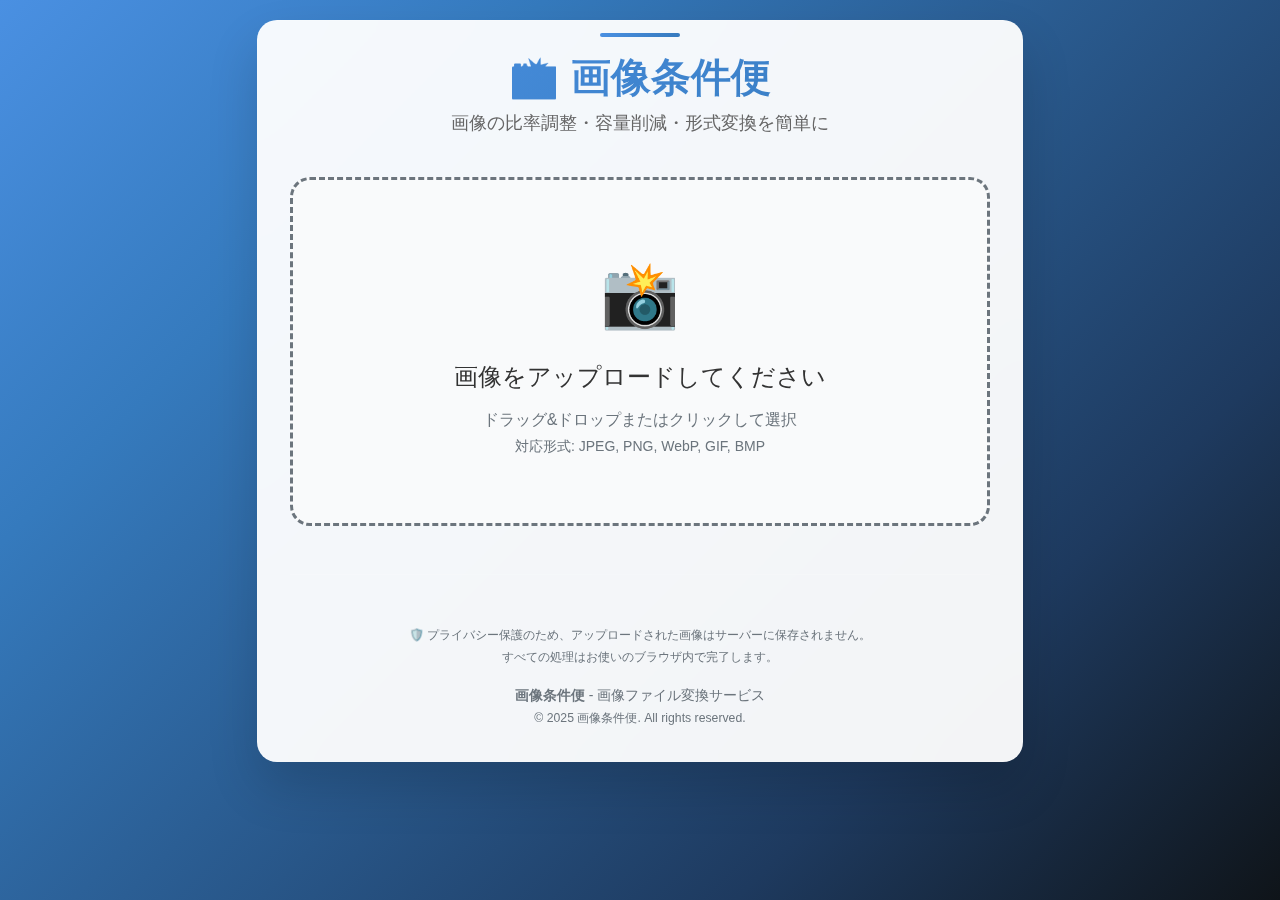
<file: index.html>
<!DOCTYPE html>
<html lang="ja">
<head>
    <meta charset="UTF-8">
    <meta name="viewport" content="width=device-width, initial-scale=1.0">
    <title>画像条件便 - ファイル変換サービス</title>
    <meta name="description" content="画像条件便は、画像の比率調整・容量削減・形式変換を簡単に行えるファイル変換サービスです。">
    <link href="https://cdnjs.cloudflare.com/ajax/libs/bootstrap/5.3.2/css/bootstrap.min.css" rel="stylesheet">
    <link rel="stylesheet" href="style.css">
    <link rel="icon" type="image/svg+xml" href="data:image/svg+xml,<svg xmlns='http://www.w3.org/2000/svg' viewBox='0 0 100 100'><text y='.9em' font-size='90'>📸</text></svg>">
</head>
<body>
    <div class="container">
        <div class="row justify-content-center">
            <div class="col-lg-10 col-xl-8">
                <div class="main-card">
                    <!-- ヘッダー -->
                    <div class="header">
                        <h1>📸 画像条件便</h1>
                        <p class="subtitle">画像の比率調整・容量削減・形式変換を簡単に</p>
                    </div>

                    <!-- ナビゲーション -->
                    <!-- <nav class="d-flex justify-content-center mb-4">
                        <ul class="nav nav-pills">
                            <li class="nav-item">
                                <a class="nav-link active" href="index.html">📸 変換ツール</a>
                            </li>
                            <li class="nav-item">
                                <a class="nav-link" href="generator.html">🔗 URL生成</a>
                            </li>
                            <li class="nav-item">
                                <a class="nav-link" href="expired.html">ℹ️ 期限切れページ</a>
                            </li>
                        </ul>
                    </nav> -->

                    <!-- 条件バナー -->
                    <div id="conditionBanner" class="condition-banner mb-4 d-none">
                        <div id="conditionText" class="fw-semibold"></div>
                    </div>

                    <!-- アップロードエリア -->
                    <div class="upload-area mb-4" id="uploadArea">
                        <div class="upload-icon">📸</div>
                        <div>
                            <h3 class="h4 mb-3">画像をアップロードしてください</h3>
                            <p class="text-muted mb-0">ドラッグ&ドロップまたはクリックして選択</p>
                            <small class="text-muted">対応形式: JPEG, PNG, WebP, GIF, BMP</small>
                        </div>
                        <input type="file" id="fileInput" class="d-none" accept="image/*" aria-label="画像ファイルを選択">
                    </div>

                    <!-- プレビューエリア -->
                    <div id="previewArea" class="d-none">
                        <!-- エラー表示エリア -->
                        <div id="sizeErrorAlert" class="alert alert-warning d-none mb-4" role="alert">
                            <h6 class="alert-heading">⚠️ 画像比率が設定と異なります</h6>
                            <p class="mb-3">現在の画像比率と設定された比率が一致しません。下記から選択してください：</p>
                            <div class="d-grid gap-2 d-md-flex">
                                <button id="autoCropBtn" class="btn btn-primary">✂️ 自動で切り取り</button>
                                <button id="manualCropBtn" class="btn btn-outline-primary">🎯 手動で切り取り</button>
                                <button id="ignoreSizeBtn" class="btn btn-outline-secondary">→ そのまま処理</button>
                            </div>
                        </div>

                        <!-- 手動切り取りエリア -->
                        <div id="cropArea" class="d-none mb-4">
                            <div class="alert alert-info">
                                <h6 class="mb-2"><strong>🎯 手動切り取りモード</strong></h6>
                                <p class="mb-0">青い枠をドラッグして切り取り範囲を調整し、「切り取り実行」ボタンを押してください。</p>
                            </div>
                            <div class="text-center mb-3">
                                <div id="cropContainer" class="crop-container">
                                    <img id="cropImage" class="crop-image" alt="切り取り用画像">
                                    <div id="cropOverlay" class="crop-overlay">
                                        <div class="crop-handle nw"></div>
                                        <div class="crop-handle ne"></div>
                                        <div class="crop-handle sw"></div>
                                        <div class="crop-handle se"></div>
                                    </div>
                                </div>
                            </div>
                            <div class="d-grid gap-2 d-md-flex justify-content-md-center">
                                <button id="executeCropBtn" class="btn btn-success">✂️ 切り取り実行</button>
                                <button id="cancelCropBtn" class="btn btn-outline-secondary">❌ キャンセル</button>
                            </div>
                        </div>

                        <!-- プレビュー画像 -->
                        <div class="text-center mb-4">
                            <img id="previewImage" class="preview-image" alt="プレビュー画像">
                        </div>
                        
                        <!-- 処理結果情報 -->
                        <div id="infoPanel" class="alert alert-info mb-4"></div>

                        <!-- アクションボタン -->
                        <div class="d-grid gap-2 d-md-flex justify-content-md-center mb-4">
                            <button id="downloadBtn" class="btn btn-primary btn-lg" aria-label="変換した画像をダウンロード">
                                💾 ダウンロード
                            </button>
                            <button id="resetBtn" class="btn btn-success btn-lg" aria-label="リセットして新しい画像を選択">
                                🔄 リセット
                            </button>
                        </div>
                    </div>

                    <!-- 共有セクション -->
                    <!-- <div class="card">
                        <div class="card-body">
                            <div class="text-center">
                                <h5 class="card-title">🔗 現在の設定を共有</h5>
                                <p class="card-text text-muted">このリンクを共有すると、同じ変換設定でツールを使用できます</p>
                                <div class="mb-3">
                                    <textarea id="shareUrl" class="form-control share-url" rows="3" readonly placeholder="共有URLがここに生成されます"></textarea>
                                </div>
                                <button id="copyBtn" class="btn btn-outline-primary" aria-label="共有リンクをコピー">
                                    📋 リンクをコピー
                                </button>
                            </div>
                        </div>
                    </div> -->

                    <!-- 機能説明 -->
                    <!-- <div class="info-grid">
                        <div class="info-item">
                            <h3>📐 比率調整</h3>
                            <p>16:9, 4:3, 1:1, 3:2の比率に自動調整。縦横の向きも選択可能です。</p>
                        </div>
                        <div class="info-item">
                            <h3>🗜️ 容量削減</h3>
                            <p>指定したファイルサイズ以下に自動圧縮。画質を保ちながら容量を削減します。</p>
                        </div>
                        <div class="info-item">
                            <h3>🔄 形式変換</h3>
                            <p>JPEG、PNG、WebPなどの形式に変換。用途に応じて最適な形式を選択できます。</p>
                        </div>
                        <div class="info-item">
                            <h3>✂️ 手動切り取り</h3>
                            <p>自動切り取りだけでなく、手動で範囲を指定した精密な切り取りも可能です。</p>
                        </div>
                    </div> -->

                    <!-- フッター -->
                    <div class="footer">
                        <p class="mt-3">
                            <small class="text-muted">
                                🛡️ プライバシー保護のため、アップロードされた画像はサーバーに保存されません。<br>
                                すべての処理はお使いのブラウザ内で完了します。
                            </small>
                        </p>
                        <p class="text-muted mb-0">
                            <strong>画像条件便</strong> - 画像ファイル変換サービス<br>
                            <small>© 2025 画像条件便. All rights reserved.</small>
                        </p>
                    </div>
                </div>
            </div>
        </div>
    </div>

    <!-- Toast Container -->
    <div class="toast-container">
        <div id="toast" class="toast align-items-center border-0" role="alert">
            <div class="d-flex">
                <div class="toast-body" id="toastMessage"></div>
                <button type="button" class="btn-close btn-close-white me-2 m-auto" data-bs-dismiss="toast" aria-label="閉じる"></button>
            </div>
        </div>
    </div>

    <script src="https://cdnjs.cloudflare.com/ajax/libs/bootstrap/5.3.2/js/bootstrap.bundle.min.js"></script>
    <script src="main.js"></script>
</body>
</html>
</file>
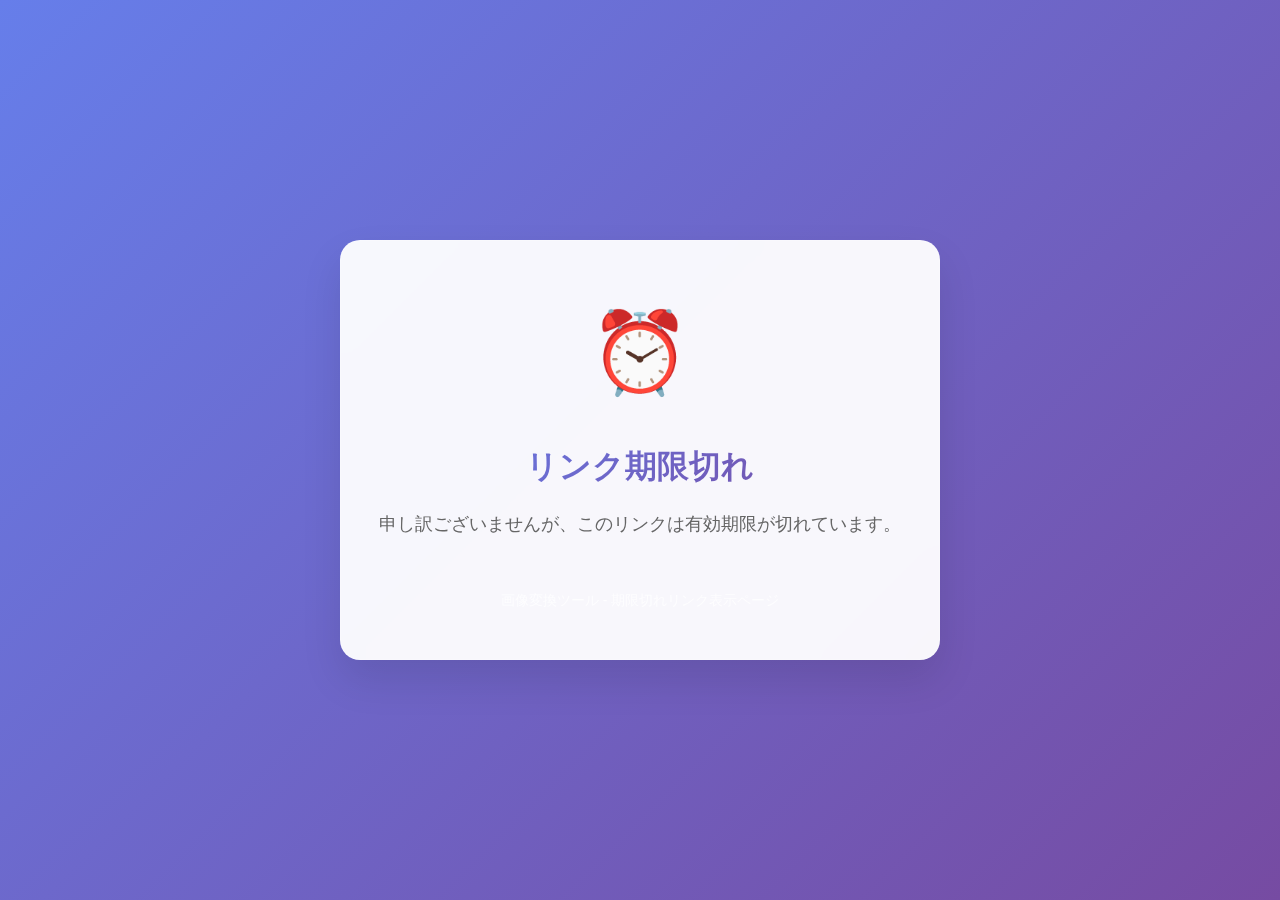
<file: expired.html>
<!DOCTYPE html>
<html lang="ja">
<head>
    <meta charset="UTF-8">
    <meta name="viewport" content="width=device-width, initial-scale=1.0">
    <title>リンク期限切れ - 画像条件便</title>
    <style>
        * {
            margin: 0;
            padding: 0;
            box-sizing: border-box;
        }

        body {
            font-family: -apple-system, BlinkMacSystemFont, 'Segoe UI', Roboto, sans-serif;
            background: linear-gradient(135deg, #667eea 0%, #764ba2 100%);
            color: #333;
            line-height: 1.6;
            min-height: 100vh;
            display: flex;
            align-items: center;
            justify-content: center;
            padding: 20px;
        }

        @media (prefers-color-scheme: dark) {
            body {
                background: linear-gradient(135deg, #2d3748 0%, #4a5568 100%);
                color: #fff;
            }
        }

        .container {
            max-width: 600px;
            width: 100%;
            text-align: center;
        }

        .expired-card {
            background: rgba(255, 255, 255, 0.95);
            backdrop-filter: blur(10px);
            border-radius: 20px;
            padding: 48px 32px;
            box-shadow: 0 20px 40px rgba(0, 0, 0, 0.1);
            border: 1px solid rgba(255, 255, 255, 0.2);
        }

        @media (prefers-color-scheme: dark) {
            .expired-card {
                background: rgba(26, 32, 44, 0.95);
                border-color: rgba(255, 255, 255, 0.1);
            }
        }

        .expired-icon {
            font-size: 80px;
            margin-bottom: 24px;
            animation: pulse 2s infinite;
        }

        @keyframes pulse {
            0% { transform: scale(1); opacity: 1; }
            50% { transform: scale(1.05); opacity: 0.8; }
            100% { transform: scale(1); opacity: 1; }
        }

        .expired-title {
            font-size: 32px;
            font-weight: 700;
            margin-bottom: 16px;
            background: linear-gradient(135deg, #667eea 0%, #764ba2 100%);
            -webkit-background-clip: text;
            -webkit-text-fill-color: transparent;
            background-clip: text;
        }

        .expired-message {
            font-size: 18px;
            color: #666;
            margin-bottom: 32px;
            line-height: 1.8;
        }

        @media (prefers-color-scheme: dark) {
            .expired-message {
                color: #a0aec0;
            }
        }

        .description-section {
            background: #f8f9fa;
            border-radius: 12px;
            padding: 20px;
            margin-bottom: 32px;
            border-left: 4px solid #667eea;
        }

        @media (prefers-color-scheme: dark) {
            .description-section {
                background: #2d3748;
                border-color: #7c3aed;
            }
        }

        .description-label {
            font-weight: 600;
            color: #4a5568;
            margin-bottom: 8px;
            font-size: 14px;
            text-transform: uppercase;
            letter-spacing: 0.5px;
        }

        @media (prefers-color-scheme: dark) {
            .description-label {
                color: #a0aec0;
            }
        }

        .description-text {
            font-size: 16px;
            color: #2d3748;
            font-weight: 500;
        }

        @media (prefers-color-scheme: dark) {
            .description-text {
                color: #e2e8f0;
            }
        }

        .action-buttons {
            display: flex;
            gap: 16px;
            justify-content: center;
            flex-wrap: wrap;
        }

        .btn {
            background: linear-gradient(135deg, #667eea 0%, #764ba2 100%);
            color: white;
            border: none;
            padding: 14px 28px;
            border-radius: 25px;
            font-size: 16px;
            font-weight: 600;
            cursor: pointer;
            text-decoration: none;
            display: inline-flex;
            align-items: center;
            gap: 8px;
            min-height: 44px;
            transition: all 0.3s ease;
            box-shadow: 0 4px 15px rgba(102, 126, 234, 0.4);
        }

        .btn:hover {
            transform: translateY(-2px);
            box-shadow: 0 6px 20px rgba(102, 126, 234, 0.6);
        }

        .btn-secondary {
            background: linear-gradient(135deg, #48bb78 0%, #38a169 100%);
            box-shadow: 0 4px 15px rgba(72, 187, 120, 0.4);
        }

        .btn-secondary:hover {
            box-shadow: 0 6px 20px rgba(72, 187, 120, 0.6);
        }

        .info-grid {
            display: grid;
            grid-template-columns: repeat(auto-fit, minmax(200px, 1fr));
            gap: 20px;
            margin-top: 32px;
            text-align: left;
        }

        .info-item {
            background: rgba(255, 255, 255, 0.5);
            padding: 20px;
            border-radius: 12px;
            border: 1px solid rgba(255, 255, 255, 0.3);
        }

        @media (prefers-color-scheme: dark) {
            .info-item {
                background: rgba(45, 55, 72, 0.5);
                border-color: rgba(255, 255, 255, 0.1);
            }
        }

        .info-item h3 {
            font-size: 16px;
            font-weight: 600;
            margin-bottom: 8px;
            display: flex;
            align-items: center;
            gap: 8px;
        }

        .info-item p {
            font-size: 14px;
            color: #666;
            line-height: 1.5;
        }

        @media (prefers-color-scheme: dark) {
            .info-item p {
                color: #a0aec0;
            }
        }

        .footer {
            margin-top: 48px;
            font-size: 14px;
            color: rgba(255, 255, 255, 0.8);
        }

        @media (max-width: 640px) {
            .expired-card {
                padding: 32px 20px;
            }
            
            .expired-title {
                font-size: 24px;
            }
            
            .expired-icon {
                font-size: 60px;
            }
            
            .action-buttons {
                flex-direction: column;
            }
            
            .btn {
                width: 100%;
                justify-content: center;
            }
            
            .info-grid {
                grid-template-columns: 1fr;
                text-align: center;
            }
        }

        @media (max-width: 480px) {
            body {
                padding: 16px;
            }
            
            .expired-card {
                padding: 24px 16px;
            }
        }
    </style>
</head>
<body>
    <div class="container">
        <div class="expired-card">
            <div class="expired-icon">⏰</div>
            
            <h1 class="expired-title">リンク期限切れ</h1>
            
            <p class="expired-message">
                申し訳ございませんが、このリンクは有効期限が切れています。
            </p>

            <!-- 説明表示エリア -->
            <div id="descriptionSection" class="description-section" style="display: none;">
                <div class="description-label">元の説明</div>
                <div id="descriptionText" class="description-text"></div>
            </div>



            <div class="footer">
                <p>画像変換ツール - 期限切れリンク表示ページ</p>
            </div>
        </div>
    </div>

    <script>
        /**
         * URLパラメータから説明を取得して表示
         */
        function displayDescription() {
            const urlParams = new URLSearchParams(window.location.search);
            const desc = urlParams.get('desc');
            
            if (desc && desc.trim()) {
                try {
                    // URLデコードして安全に表示
                    const decodedDesc = decodeURIComponent(desc);
                    const descSection = document.getElementById('descriptionSection');
                    const descText = document.getElementById('descriptionText');
                    
                    // XSS対策でtextContentを使用
                    descText.textContent = decodedDesc;
                    descSection.style.display = 'block';
                } catch (error) {
                    console.error('Description decode error:', error);
                    // デコードエラーの場合は表示しない
                }
            }
        }

        /**
         * ページロード時の処理
         */
        function initializePage() {
            displayDescription();
            
            // アニメーション効果
            const card = document.querySelector('.expired-card');
            card.style.opacity = '0';
            card.style.transform = 'translateY(20px)';
            
            setTimeout(() => {
                card.style.transition = 'all 0.6s ease';
                card.style.opacity = '1';
                card.style.transform = 'translateY(0)';
            }, 100);
        }

        // ページロード時に初期化
        document.addEventListener('DOMContentLoaded', initializePage);
    </script>
</body>
</html>
</file>
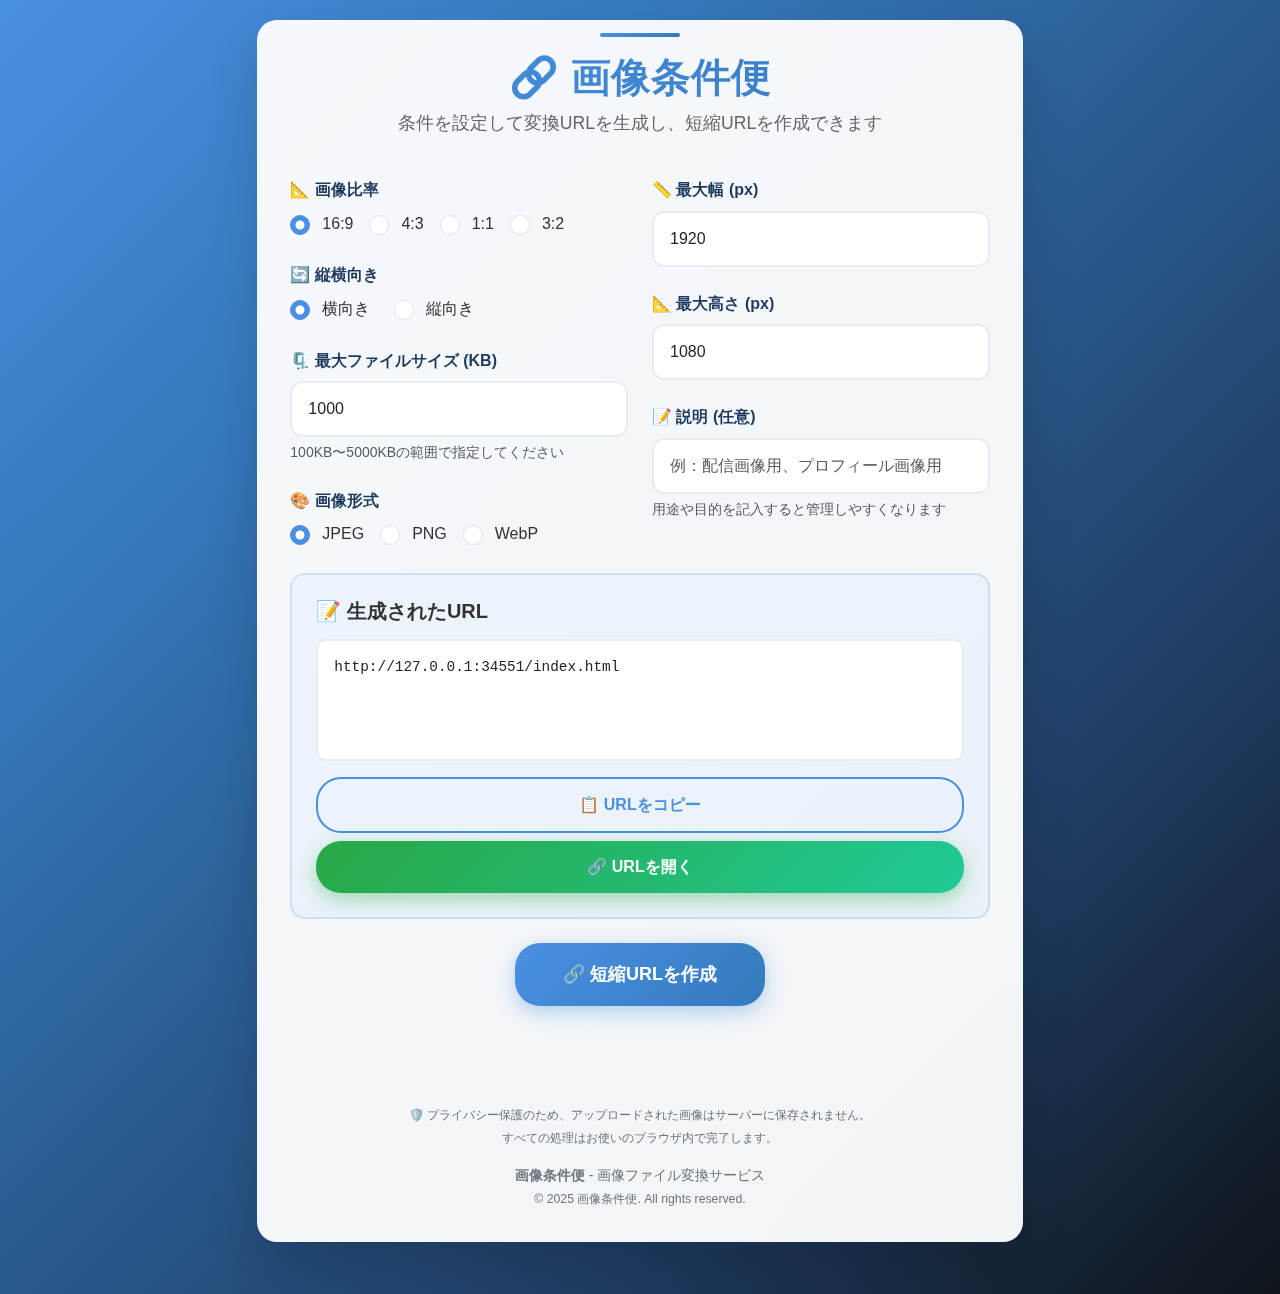
<file: generator.html>
<!DOCTYPE html>
<html lang="ja">
<head>
    <meta charset="UTF-8">
    <meta name="viewport" content="width=device-width, initial-scale=1.0">
    <title>URL生成 - 画像条件便</title>
    <meta name="description" content="画像変換の条件を設定してURLを生成し、短縮URLを作成できます。">
    <link href="https://cdnjs.cloudflare.com/ajax/libs/bootstrap/5.3.2/css/bootstrap.min.css" rel="stylesheet">
    <link rel="stylesheet" href="style.css">
    <link rel="icon" type="image/svg+xml" href="data:image/svg+xml,<svg xmlns='http://www.w3.org/2000/svg' viewBox='0 0 100 100'><text y='.9em' font-size='90'>🔗</text></svg>">
</head>
<body>
    <div class="container">
        <div class="row justify-content-center">
            <div class="col-lg-10 col-xl-8">
                <div class="main-card">
                    <!-- ヘッダー -->
                    <div class="header">
                        <h1>🔗 画像条件便</h1>
                        <p class="subtitle">条件を設定して変換URLを生成し、短縮URLを作成できます</p>
                    </div>

                    <!-- ナビゲーション -->
                    <!-- <nav class="d-flex justify-content-center mb-4">
                        <ul class="nav nav-pills">
                            <li class="nav-item">
                                <a class="nav-link" href="index.html">📸 変換ツール</a>
                            </li>
                            <li class="nav-item">
                                <a class="nav-link active" href="generator.html">🔗 URL生成</a>
                            </li>
                            <li class="nav-item">
                                <a class="nav-link" href="expired.html">ℹ️ 期限切れページ</a>
                            </li>
                        </ul>
                    </nav> -->

                    <!-- 設定フォーム -->
                    <form id="paramForm">
                        <div class="row">
                            <!-- 左カラム -->
                            <div class="col-lg-6">
                                <!-- 画像比率 -->
                                <div class="mb-4">
                                    <label class="form-label fw-semibold">📐 画像比率</label>
                                    <div class="d-flex flex-wrap gap-3">
                                        <div class="form-check">
                                            <input class="form-check-input" type="radio" id="ratio169" name="ratio" value="16:9" checked>
                                            <label class="form-check-label" for="ratio169">16:9</label>
                                        </div>
                                        <div class="form-check">
                                            <input class="form-check-input" type="radio" id="ratio43" name="ratio" value="4:3">
                                            <label class="form-check-label" for="ratio43">4:3</label>
                                        </div>
                                        <div class="form-check">
                                            <input class="form-check-input" type="radio" id="ratio11" name="ratio" value="1:1">
                                            <label class="form-check-label" for="ratio11">1:1</label>
                                        </div>
                                        <div class="form-check">
                                            <input class="form-check-input" type="radio" id="ratio32" name="ratio" value="3:2">
                                            <label class="form-check-label" for="ratio32">3:2</label>
                                        </div>
                                    </div>
                                </div>

                                <!-- 縦横向き -->
                                <div class="mb-4">
                                    <label class="form-label fw-semibold">🔄 縦横向き</label>
                                    <div class="d-flex gap-4">
                                        <div class="form-check">
                                            <input class="form-check-input" type="radio" id="orientLandscape" name="orient" value="landscape" checked>
                                            <label class="form-check-label" for="orientLandscape">横向き</label>
                                        </div>
                                        <div class="form-check">
                                            <input class="form-check-input" type="radio" id="orientPortrait" name="orient" value="portrait">
                                            <label class="form-check-label" for="orientPortrait">縦向き</label>
                                        </div>
                                    </div>
                                </div>

                                <!-- 最大ファイルサイズ -->
                                <div class="mb-4">
                                    <label for="maxSize" class="form-label fw-semibold">🗜️ 最大ファイルサイズ (KB)</label>
                                    <input type="number" id="maxSize" name="maxSize" class="form-control" value="1000" min="100" max="5000">
                                    <div class="form-text">100KB〜5000KBの範囲で指定してください</div>
                                </div>

                                <!-- 画像形式 -->
                                <div class="mb-4">
                                    <label class="form-label fw-semibold">🎨 画像形式</label>
                                    <div class="d-flex gap-3">
                                        <div class="form-check">
                                            <input class="form-check-input" type="radio" id="formatJpeg" name="format" value="jpeg" checked>
                                            <label class="form-check-label" for="formatJpeg">JPEG</label>
                                        </div>
                                        <div class="form-check">
                                            <input class="form-check-input" type="radio" id="formatPng" name="format" value="png">
                                            <label class="form-check-label" for="formatPng">PNG</label>
                                        </div>
                                        <div class="form-check">
                                            <input class="form-check-input" type="radio" id="formatWebp" name="format" value="webp">
                                            <label class="form-check-label" for="formatWebp">WebP</label>
                                        </div>
                                    </div>
                                </div>
                            </div>

                            <!-- 右カラム -->
                            <div class="col-lg-6">
                                <!-- 最大幅 -->
                                <div class="mb-4">
                                    <label for="maxW" class="form-label fw-semibold">📏 最大幅 (px)</label>
                                    <input type="number" id="maxW" name="maxW" class="form-control" value="1920" min="100" max="4000">
                                </div>

                                <!-- 最大高さ -->
                                <div class="mb-4">
                                    <label for="maxH" class="form-label fw-semibold">📐 最大高さ (px)</label>
                                    <input type="number" id="maxH" name="maxH" class="form-control" value="1080" min="100" max="4000">
                                </div>

                                <!-- 説明 -->
                                <div class="mb-4">
                                    <label for="desc" class="form-label fw-semibold">📝 説明 (任意)</label>
                                    <input type="text" id="desc" name="desc" class="form-control" placeholder="例：配信画像用、プロフィール画像用">
                                    <div class="form-text">用途や目的を記入すると管理しやすくなります</div>
                                </div>
                            </div>
                        </div>
                    </form>

                    <!-- URL表示エリア -->
                    <div class="url-display mb-4">
                        <h5 class="fw-bold mb-3">📝 生成されたURL</h5>
                        <div class="mb-3">
                            <textarea id="generatedUrl" class="form-control url-text" rows="4" readonly placeholder="条件を変更すると自動更新されます"></textarea>
                        </div>
                        <div class="d-grid gap-2 d-md-flex">
                            <button id="copyUrlBtn" class="btn btn-outline-primary">📋 URLをコピー</button>
                            <button id="openUrlBtn" class="btn btn-success">🔗 URLを開く</button>
                        </div>
                    </div>

                    <!-- 短縮URL作成ボタン -->
                    <div class="text-center mb-4">
                        <button id="createShortBtn" class="btn btn-primary btn-lg px-5">
                            <span id="createBtnText">🔗 短縮URLを作成</span>
                            <span id="loadingSpinner" class="loading-spinner d-none ms-2"></span>
                        </button>
                    </div>

                    <!-- 結果表示エリア -->
                    <div id="resultSection" class="d-none">
                        <!-- 結果がここに動的表示されます -->
                    </div>

                    <!-- 機能説明 -->
                    <!-- <div class="info-grid">
                        <div class="info-item">
                            <h3>⚙️ 条件設定</h3>
                            <p>画像の比率、サイズ、形式などを詳細に設定して、専用の変換URLを生成できます。</p>
                        </div>
                        <div class="info-item">
                            <h3>🔗 短縮URL</h3>
                            <p>生成されたURLを短縮して、共有しやすくします。</p>
                        </div>
                        <div class="info-item">
                            <h3>📱 共有機能</h3>
                            <p>作成したURLは簡単にコピー・共有でき、同じ条件での変換を他の人と共有できます。</p>
                        </div>
                        <div class="info-item">
                            <h3>📝 情報整理</h3>
                            <p>用途や目的などの説明を添えて短縮URLを管理できます。</p>
                        </div>
                    </div> -->

                    <!-- 使用方法ガイド -->
                    <!-- <div class="card mt-4">
                        <div class="card-body">
                            <h5 class="card-title">📖 使用方法ガイド</h5>
                            <div class="row">
                                <div class="col-md-6">
                                    <h6 class="text-primary">1️⃣ 変換条件の設定</h6>
                                    <ul class="list-unstyled small">
                                        <li>📐 <strong>画像比率:</strong> 16:9, 4:3, 1:1, 3:2から選択</li>
                                        <li>🔄 <strong>縦横向き:</strong> 横向き・縦向きを指定</li>
                                        <li>🗜️ <strong>ファイルサイズ:</strong> 100KB〜5000KBで上限設定</li>
                                        <li>🎨 <strong>出力形式:</strong> JPEG, PNG, WebPに変換</li>
                                    </ul>
                                </div>
                                <div class="col-md-6">
                                    <h6 class="text-success">2️⃣ URL生成と短縮</h6>
                                    <ul class="list-unstyled small">
                                        <li>📝 <strong>自動生成:</strong> 設定変更で即座にURL更新</li>
                                        <li>🔗 <strong>短縮URL:</strong> Short.io APIで短縮リンク作成</li>
                                        <li>📋 <strong>簡単共有:</strong> ワンクリックでコピー可能</li>
                                        <li>📝 <strong>説明付き:</strong> 用途メモをURLに添付</li>
                                    </ul>
                                </div>
                            </div>
                        </div>
                    </div> -->

                    <!-- 活用例 -->
                    <!-- <div class="card mt-4">
                        <div class="card-body">
                            <h5 class="card-title">💡 活用例</h5>
                            <div class="row">
                                <div class="col-lg-4">
                                    <div class="text-center mb-3">
                                        <div class="display-6 mb-2">📱</div>
                                        <h6>SNS投稿用</h6>
                                        <p class="small text-muted">Instagram用に1:1、Twitter用に16:9で自動調整</p>
                                    </div>
                                </div>
                                <div class="col-lg-4">
                                    <div class="text-center mb-3">
                                        <div class="display-6 mb-2">👥</div>
                                        <h6>チーム作業</h6>
                                        <p class="small text-muted">統一された画像規格をURLで共有</p>
                                    </div>
                                </div>
                                <div class="col-lg-4">
                                    <div class="text-center mb-3">
                                        <div class="display-6 mb-2">🎯</div>
                                        <h6>マーケティング</h6>
                                        <p class="small text-muted">キャンペーン用画像の一括処理URL</p>
                                    </div>
                                </div>
                            </div>
                        </div>
                    </div> -->

                    <!-- 技術仕様 -->
                    <!-- <div class="card mt-4">
                        <div class="card-body">
                            <h5 class="card-title">🔧 技術仕様</h5>
                            <div class="row">
                                <div class="col-md-6">
                                    <h6>対応画像形式</h6>
                                    <ul class="small">
                                        <li><strong>入力:</strong> JPEG, PNG, WebP, GIF, BMP</li>
                                        <li><strong>出力:</strong> JPEG, PNG, WebP</li>
                                        <li><strong>最大サイズ:</strong> 10MB</li>
                                    </ul>
                                </div>
                                <div class="col-md-6">
                                    <h6>URL仕様</h6>
                                    <ul class="small">
                                        <li><strong>短縮サービス:</strong> Short.io API</li>
                                        <li><strong>期限切れ時リダイレクト:</strong> 専用ページに転送</li>
                                        <li><strong>説明:</strong> 任意のテキストを設定可能</li>
                                    </ul>
                                </div>
                            </div>
                        </div>
                    </div> -->

                    <!-- フッター -->
                    <div class="footer">
                        <p class="mt-3">
                            <small class="text-muted">
                                🛡️ プライバシー保護のため、アップロードされた画像はサーバーに保存されません。<br>
                                すべての処理はお使いのブラウザ内で完了します。
                            </small>
                        </p>
                        <p class="text-muted mb-0">
                            <strong>画像条件便</strong> - 画像ファイル変換サービス<br>
                            <small>© 2025 画像条件便. All rights reserved.</small>
                        </p>
                    </div>
                </div>
            </div>
        </div>
    </div>

    <!-- Toast Container -->
    <div class="toast-container">
        <div id="toast" class="toast align-items-center border-0" role="alert">
            <div class="d-flex">
                <div class="toast-body" id="toastMessage"></div>
                <button type="button" class="btn-close btn-close-white me-2 m-auto" data-bs-dismiss="toast" aria-label="閉じる"></button>
            </div>
        </div>
    </div>

    <script src="https://cdnjs.cloudflare.com/ajax/libs/bootstrap/5.3.2/js/bootstrap.bundle.min.js"></script>
    <script src="main.js"></script>
</body>
</html>
</file>
<file: style.css>
/* 画像条件便 - メインスタイル */

/* リセット・共通設定 */
* {
    margin: 0;
    padding: 0;
    box-sizing: border-box;
}

body {
    font-family: -apple-system, BlinkMacSystemFont, 'Segoe UI', Roboto, 'Hiragino Sans', 'Meiryo', sans-serif;
    background: linear-gradient(135deg, #4a90e2 0%, #357abd 25%, #1e3a5f 75%, #0f1419 100%);
    min-height: 100vh;
    color: #333;
    line-height: 1.6;
    padding: 20px 0;
    position: relative;
}

/* ブランドカラー */
:root {
    --primary-color: #4a90e2;
    --primary-dark: #357abd;
    --secondary-color: #28a745;
    --danger-color: #dc3545;
    --warning-color: #ffc107;
    --info-color: #17a2b8;
    --light-color: #f8f9fa;
    --dark-color: #1e3a5f;
    --gradient-main: linear-gradient(135deg, #4a90e2 0%, #357abd 100%);
    --gradient-success: linear-gradient(135deg, #28a745 0%, #20c997 100%);
    --card-bg: rgba(255, 255, 255, 0.95);
    --card-border: rgba(255, 255, 255, 0.2);
}

/* ダークモード対応 */
@media (prefers-color-scheme: dark) {
    :root {
        --card-bg: rgba(26, 32, 44, 0.95);
        --card-border: rgba(255, 255, 255, 0.1);
        --light-color: #2d3748;
        --dark-color: #e2e8f0;
    }
    
    body {
        background: linear-gradient(135deg, #2d3748 0%, #4a5568 25%, #1a202c 75%, #0f0f23 100%);
        color: #fff;
    }
}

/* コンテナ・レイアウト */
.container {
    max-width: 1200px;
    margin: 0 auto;
    padding: 0 20px;
}

/* メインカード */
.main-card {
    background: var(--card-bg);
    backdrop-filter: blur(15px);
    border-radius: 20px;
    box-shadow: 0 25px 50px rgba(0, 0, 0, 0.15);
    border: 1px solid var(--card-border);
    padding: 2rem;
    margin-bottom: 2rem;
    transition: all 0.3s ease;
}

.main-card:hover {
    transform: translateY(-2px);
    box-shadow: 0 30px 60px rgba(0, 0, 0, 0.2);
}

/* ヘッダー */
.header {
    text-align: center;
    margin-bottom: 2.5rem;
    position: relative;
}

.header::before {
    content: '';
    position: absolute;
    top: -20px;
    left: 50%;
    transform: translateX(-50%);
    width: 80px;
    height: 4px;
    background: var(--gradient-main);
    border-radius: 2px;
}

.header h1 {
    font-size: 2.5rem;
    font-weight: 700;
    background: var(--gradient-main);
    -webkit-background-clip: text;
    -webkit-text-fill-color: transparent;
    background-clip: text;
    margin-bottom: 0.5rem;
}

.header .subtitle {
    color: #666;
    font-size: 1.1rem;
    font-weight: 400;
}

@media (prefers-color-scheme: dark) {
    .header .subtitle {
        color: #a0aec0;
    }
}

/* ナビゲーション */
.nav-pills {
    background: rgba(255, 255, 255, 0.1);
    border-radius: 30px;
    padding: 0.5rem;
    backdrop-filter: blur(10px);
    border: 1px solid rgba(255, 255, 255, 0.2);
}

.nav-pills .nav-link {
    border-radius: 25px;
    padding: 0.75rem 1.5rem;
    font-weight: 500;
    color: #fff;
    transition: all 0.3s ease;
    text-decoration: none;
    display: flex;
    align-items: center;
    gap: 0.5rem;
}

.nav-pills .nav-link:hover {
    background: rgba(255, 255, 255, 0.2);
    transform: translateY(-1px);
}

.nav-pills .nav-link.active {
    background: var(--gradient-main);
    color: white;
    box-shadow: 0 4px 15px rgba(74, 144, 226, 0.4);
}

/* アップロードエリア */
.upload-area {
    border: 3px dashed #6c757d;
    border-radius: 20px;
    padding: 4rem 2rem;
    text-align: center;
    cursor: pointer;
    transition: all 0.3s ease;
    background: rgba(248, 249, 250, 0.8);
    backdrop-filter: blur(10px);
    position: relative;
    overflow: hidden;
}

.upload-area::before {
    content: '';
    position: absolute;
    top: -50%;
    left: -50%;
    width: 200%;
    height: 200%;
    background: linear-gradient(45deg, transparent, rgba(74, 144, 226, 0.1), transparent);
    transform: rotate(-45deg);
    transition: all 0.5s ease;
    opacity: 0;
}

.upload-area:hover::before {
    opacity: 1;
    animation: shimmer 2s ease-in-out infinite;
}

.upload-area:hover,
.upload-area.dragover {
    border-color: var(--primary-color);
    background: rgba(74, 144, 226, 0.1);
    transform: translateY(-2px);
    box-shadow: 0 10px 30px rgba(74, 144, 226, 0.3);
}

@keyframes shimmer {
    0% { transform: translateX(-100%) translateY(-100%) rotate(-45deg); }
    50% { transform: translateX(100%) translateY(100%) rotate(-45deg); }
    100% { transform: translateX(-100%) translateY(-100%) rotate(-45deg); }
}

.upload-icon {
    font-size: 4rem;
    margin-bottom: 1rem;
    display: block;
    animation: bounce 2s ease-in-out infinite;
}

@keyframes bounce {
    0%, 20%, 50%, 80%, 100% { transform: translateY(0); }
    40% { transform: translateY(-10px); }
    60% { transform: translateY(-5px); }
}

@media (prefers-color-scheme: dark) {
    .upload-area {
        background: rgba(45, 55, 72, 0.8);
        border-color: #6c757d;
    }
    .upload-area:hover,
    .upload-area.dragover {
        background: rgba(74, 144, 226, 0.2);
    }
}

/* プレビューエリア */
.preview-image {
    max-width: 100%;
    max-height: 500px;
    border-radius: 15px;
    box-shadow: 0 10px 25px rgba(0,0,0,0.15);
    transition: all 0.3s ease;
}

.preview-image:hover {
    transform: scale(1.02);
    box-shadow: 0 15px 35px rgba(0,0,0,0.2);
}

/* 切り取り関連 */
.crop-container {
    position: relative;
    display: inline-block;
    max-width: 100%;
    max-height: 500px;
    overflow: hidden;
    border-radius: 15px;
    box-shadow: 0 10px 25px rgba(0,0,0,0.15);
}

.crop-image {
    max-width: 100%;
    max-height: 500px;
    cursor: crosshair;
}

.crop-overlay {
    position: absolute;
    border: 3px solid var(--primary-color);
    background: rgba(74, 144, 226, 0.15);
    cursor: move;
    min-width: 50px;
    min-height: 50px;
    border-radius: 8px;
}

.crop-overlay::before {
    content: '';
    position: absolute;
    top: 0;
    left: 0;
    right: 0;
    bottom: 0;
    border: 2px dashed #fff;
    margin: 6px;
    border-radius: 4px;
}

.crop-handle {
    position: absolute;
    width: 12px;
    height: 12px;
    background: var(--primary-color);
    border: 3px solid #fff;
    border-radius: 50%;
    box-shadow: 0 2px 8px rgba(0,0,0,0.3);
}

.crop-handle.nw { top: -6px; left: -6px; cursor: nw-resize; }
.crop-handle.ne { top: -6px; right: -6px; cursor: ne-resize; }
.crop-handle.sw { bottom: -6px; left: -6px; cursor: sw-resize; }
.crop-handle.se { bottom: -6px; right: -6px; cursor: se-resize; }

/* 条件バナー */
.condition-banner {
    background: var(--gradient-main);
    color: white;
    border-radius: 15px;
    padding: 1.5rem;
    text-align: center;
    font-weight: 600;
    box-shadow: 0 8px 20px rgba(74, 144, 226, 0.3);
    position: relative;
    overflow: hidden;
}

.condition-banner::before {
    content: '';
    position: absolute;
    top: -50%;
    right: -50%;
    width: 200%;
    height: 200%;
    background: linear-gradient(45deg, transparent, rgba(255,255,255,0.1), transparent);
    animation: shine 3s ease-in-out infinite;
}

@keyframes shine {
    0% { transform: translateX(-100%) translateY(-100%) rotate(45deg); }
    50% { transform: translateX(100%) translateY(100%) rotate(45deg); }
    100% { transform: translateX(-100%) translateY(-100%) rotate(45deg); }
}

/* ボタン */
.btn {
    padding: 0.875rem 2rem;
    border-radius: 25px;
    font-weight: 600;
    text-decoration: none;
    display: inline-flex;
    align-items: center;
    justify-content: center;
    gap: 0.5rem;
    transition: all 0.3s ease;
    border: none;
    cursor: pointer;
    font-size: 1rem;
    min-height: 50px;
    position: relative;
    overflow: hidden;
}

.btn::before {
    content: '';
    position: absolute;
    top: 50%;
    left: 50%;
    width: 0;
    height: 0;
    background: rgba(255,255,255,0.2);
    border-radius: 50%;
    transition: all 0.5s ease;
    transform: translate(-50%, -50%);
}

.btn:hover::before {
    width: 300px;
    height: 300px;
}

.btn-primary {
    background: var(--gradient-main);
    color: white;
    box-shadow: 0 6px 20px rgba(74, 144, 226, 0.4);
}

.btn-primary:hover {
    transform: translateY(-2px);
    box-shadow: 0 8px 25px rgba(74, 144, 226, 0.6);
}

.btn-success {
    background: var(--gradient-success);
    color: white;
    box-shadow: 0 6px 20px rgba(40, 167, 69, 0.4);
}

.btn-success:hover {
    transform: translateY(-2px);
    box-shadow: 0 8px 25px rgba(40, 167, 69, 0.6);
}

.btn-outline-primary {
    background: transparent;
    color: var(--primary-color);
    border: 2px solid var(--primary-color);
}

.btn-outline-primary:hover {
    background: var(--primary-color);
    color: white;
    transform: translateY(-2px);
    box-shadow: 0 8px 25px rgba(74, 144, 226, 0.4);
}

.btn-outline-secondary {
    background: transparent;
    color: #6c757d;
    border: 2px solid #6c757d;
}

.btn-outline-secondary:hover {
    background: #6c757d;
    color: white;
    transform: translateY(-2px);
}

.btn-lg {
    padding: 1.125rem 2.5rem;
    font-size: 1.125rem;
    min-height: 60px;
}

.btn:disabled {
    opacity: 0.6;
    cursor: not-allowed;
    transform: none !important;
}

/* フォーム */
.form-control, .form-select {
    padding: 0.875rem 1rem;
    border-radius: 12px;
    border: 2px solid #e9ecef;
    background: #fff;
    font-size: 1rem;
    transition: all 0.3s ease;
}

.form-control:focus, .form-select:focus {
    border-color: var(--primary-color);
    box-shadow: 0 0 0 0.2rem rgba(74, 144, 226, 0.25);
    outline: none;
}

@media (prefers-color-scheme: dark) {
    .form-control, .form-select {
        background-color: #343a40;
        border-color: #6c757d;
        color: #fff;
    }
    .form-control:focus, .form-select:focus {
        background-color: #495057;
        border-color: var(--primary-color);
        color: #fff;
    }
}

.form-label {
    font-weight: 600;
    color: var(--dark-color);
    margin-bottom: 0.5rem;
}

.form-check-input {
    margin-top: 0.25rem;
    width: 1.25rem;
    height: 1.25rem;
}

.form-check-input:checked {
    background-color: var(--primary-color);
    border-color: var(--primary-color);
}

.form-check-label {
    font-weight: 500;
    padding-left: 0.5rem;
}

/* URL表示エリア */
.url-display {
    background: linear-gradient(135deg, rgba(74, 144, 226, 0.1) 0%, rgba(53, 122, 189, 0.1) 100%);
    border-radius: 15px;
    border: 2px solid rgba(74, 144, 226, 0.2);
    padding: 1.5rem;
    backdrop-filter: blur(10px);
}

@media (prefers-color-scheme: dark) {
    .url-display {
        background: linear-gradient(135deg, rgba(26, 32, 44, 0.8) 0%, rgba(45, 55, 72, 0.8) 100%);
        border-color: rgba(124, 58, 237, 0.3);
    }
}

.url-text {
    background: #fff;
    border-radius: 10px;
    font-family: 'Consolas', 'Monaco', 'Courier New', monospace;
    font-size: 0.9rem;
    word-break: break-all;
    border: 2px solid #e9ecef;
    padding: 1rem;
    resize: none;
}

@media (prefers-color-scheme: dark) {
    .url-text {
        background: #343a40;
        border-color: #6c757d;
        color: #fff;
    }
}

.short-url {
    font-size: 1.25rem;
    font-weight: 600;
    color: var(--primary-color);
    word-break: break-all;
    padding: 1rem;
    background: rgba(74, 144, 226, 0.1);
    border-radius: 10px;
    text-align: center;
    border: 2px solid rgba(74, 144, 226, 0.2);
}

.share-url {
    background: var(--light-color);
    border: 2px solid #dee2e6;
    word-break: break-all;
    font-family: 'Consolas', 'Monaco', 'Courier New', monospace;
    font-size: 0.9rem;
    padding: 1rem;
    border-radius: 10px;
}

@media (prefers-color-scheme: dark) {
    .share-url {
        background: #495057;
        border-color: #6c757d;
        color: #fff;
    }
}

/* アラート */
.alert {
    border-radius: 15px;
    padding: 1.5rem;
    border: none;
    font-weight: 500;
}

.alert-success {
    background: linear-gradient(135deg, rgba(40, 167, 69, 0.1) 0%, rgba(32, 201, 151, 0.1) 100%);
    border: 2px solid rgba(40, 167, 69, 0.3);
    color: #155724;
}

.alert-danger {
    background: linear-gradient(135deg, rgba(220, 53, 69, 0.1) 0%, rgba(231, 76, 60, 0.1) 100%);
    border: 2px solid rgba(220, 53, 69, 0.3);
    color: #721c24;
}

.alert-warning {
    background: linear-gradient(135deg, rgba(255, 193, 7, 0.1) 0%, rgba(253, 126, 20, 0.1) 100%);
    border: 2px solid rgba(255, 193, 7, 0.3);
    color: #856404;
}

.alert-info {
    background: linear-gradient(135deg, rgba(23, 162, 184, 0.1) 0%, rgba(13, 202, 240, 0.1) 100%);
    border: 2px solid rgba(23, 162, 184, 0.3);
    color: #0c5460;
}

/* カード */
.card {
    background: var(--card-bg);
    border-radius: 15px;
    border: 1px solid var(--card-border);
    box-shadow: 0 8px 25px rgba(0,0,0,0.1);
    transition: all 0.3s ease;
    overflow: hidden;
}

.card:hover {
    transform: translateY(-2px);
    box-shadow: 0 12px 35px rgba(0,0,0,0.15);
}

.card-body {
    padding: 1.5rem;
}

.card-title {
    font-weight: 600;
    color: var(--dark-color);
    margin-bottom: 1rem;
}

/* 情報グリッド */
.info-grid {
    display: grid;
    grid-template-columns: repeat(auto-fit, minmax(250px, 1fr));
    gap: 1.5rem;
    margin-top: 2rem;
}

.info-item {
    background: rgba(255, 255, 255, 0.6);
    padding: 1.5rem;
    border-radius: 15px;
    border: 1px solid rgba(255, 255, 255, 0.3);
    backdrop-filter: blur(10px);
    transition: all 0.3s ease;
}

.info-item:hover {
    transform: translateY(-2px);
    box-shadow: 0 8px 25px rgba(0,0,0,0.1);
}

@media (prefers-color-scheme: dark) {
    .info-item {
        background: rgba(45, 55, 72, 0.6);
        border-color: rgba(255, 255, 255, 0.1);
    }
}

.info-item h3 {
    font-size: 1.1rem;
    font-weight: 600;
    margin-bottom: 0.75rem;
    display: flex;
    align-items: center;
    gap: 0.5rem;
    color: var(--dark-color);
}

.info-item p {
    font-size: 0.95rem;
    color: #666;
    line-height: 1.6;
}

@media (prefers-color-scheme: dark) {
    .info-item p {
        color: #a0aec0;
    }
}

/* ローディング */
.loading-spinner {
    width: 1.25rem;
    height: 1.25rem;
    border: 3px solid rgba(255,255,255,0.3);
    border-top: 3px solid #fff;
    border-radius: 50%;
    animation: spin 1s linear infinite;
}

@keyframes spin {
    0% { transform: rotate(0deg); }
    100% { transform: rotate(360deg); }
}

/* Toast */
.toast-container {
    position: fixed;
    bottom: 30px;
    right: 30px;
    z-index: 1060;
}

.toast {
    border-radius: 15px;
    box-shadow: 0 10px 30px rgba(0,0,0,0.2);
    backdrop-filter: blur(10px);
}

/* 期限切れページ */
.expired-card {
    max-width: 700px;
    margin: 0 auto;
    text-align: center;
}

.expired-icon {
    font-size: 5rem;
    margin-bottom: 2rem;
    display: block;
    animation: pulse 2s infinite;
}

@keyframes pulse {
    0% { transform: scale(1); opacity: 1; }
    50% { transform: scale(1.05); opacity: 0.8; }
    100% { transform: scale(1); opacity: 1; }
}

.expired-title {
    font-size: 2.5rem;
    font-weight: 700;
    margin-bottom: 1.5rem;
    background: var(--gradient-main);
    -webkit-background-clip: text;
    -webkit-text-fill-color: transparent;
    background-clip: text;
}

.expired-message {
    font-size: 1.25rem;
    color: #666;
    margin-bottom: 2rem;
    line-height: 1.8;
}

@media (prefers-color-scheme: dark) {
    .expired-message {
        color: #a0aec0;
    }
}

.description-section {
    background: var(--light-color);
    border-radius: 15px;
    padding: 1.5rem;
    margin-bottom: 2rem;
    border-left: 5px solid var(--primary-color);
    text-align: left;
}

@media (prefers-color-scheme: dark) {
    .description-section {
        background: #2d3748;
        border-color: #7c3aed;
    }
}

.description-label {
    font-weight: 600;
    color: #4a5568;
    margin-bottom: 0.75rem;
    font-size: 0.875rem;
    text-transform: uppercase;
    letter-spacing: 0.05em;
}

@media (prefers-color-scheme: dark) {
    .description-label {
        color: #a0aec0;
    }
}

.description-text {
    font-size: 1.1rem;
    color: var(--dark-color);
    font-weight: 500;
}

.footer {
    margin-top: 3rem;
    padding-top: 2rem;
    border-top: 1px solid rgba(255,255,255,0.2);
    font-size: 0.875rem;
    color: rgba(255, 255, 255, 0.7);
    text-align: center;
}

/* レスポンシブ */
@media (max-width: 768px) {
    .container {
        padding: 0 15px;
    }
    
    .main-card {
        padding: 1.5rem;
        border-radius: 15px;
    }
    
    .header h1 {
        font-size: 2rem;
    }
    
    .nav-pills .nav-link {
        padding: 0.5rem 1rem;
        font-size: 0.9rem;
    }
    
    .upload-area {
        padding: 3rem 1.5rem;
    }
    
    .upload-icon {
        font-size: 3rem;
    }
    
    .expired-title {
        font-size: 2rem;
    }
    
    .expired-icon {
        font-size: 4rem;
    }
    
    .btn {
        width: 100%;
        margin-bottom: 0.75rem;
    }
    
    .info-grid {
        grid-template-columns: 1fr;
        text-align: center;
    }
}

@media (max-width: 480px) {
    body {
        padding: 15px 0;
    }
    
    .main-card {
        padding: 1rem;
        margin: 0 10px;
    }
    
    .header h1 {
        font-size: 1.75rem;
    }
    
    .upload-area {
        padding: 2rem 1rem;
    }
}

/* ユーティリティ */
.d-none { display: none !important; }
.d-block { display: block !important; }
.d-flex { display: flex !important; }
.d-grid { display: grid !important; }
.text-center { text-align: center !important; }
.text-muted { color: #6c757d !important; }
.fw-bold { font-weight: 700 !important; }
.fw-semibold { font-weight: 600 !important; }
.mb-2 { margin-bottom: 0.5rem !important; }
.mb-3 { margin-bottom: 1rem !important; }
.mb-4 { margin-bottom: 1.5rem !important; }
.mt-3 { margin-top: 1rem !important; }
.gap-2 { gap: 0.5rem !important; }
.gap-3 { gap: 1rem !important; }
.justify-content-center { justify-content: center !important; }
.justify-content-md-center { justify-content: center !important; }
.align-items-center { align-items: center !important; }
.flex-wrap { flex-wrap: wrap !important; }
</file>
